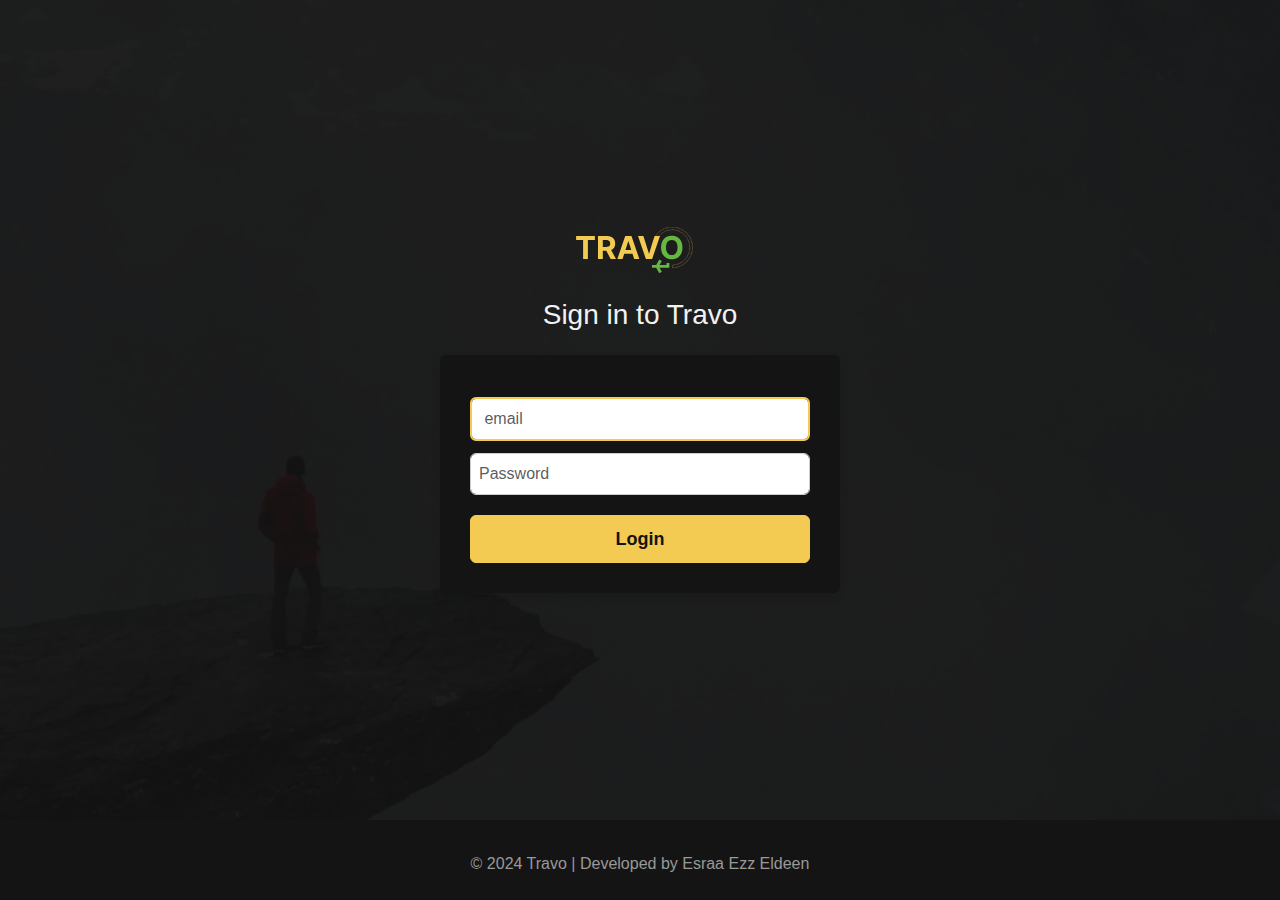
<file: login.html>
<!DOCTYPE html>
<html lang="en">
  <head>
    <meta charset="UTF-8" />
    <meta name="viewport" content="width=device-width, initial-scale=1.0" />
    <link rel="stylesheet" href="CSS/bootstrap.css" />
    <link rel="stylesheet" href="CSS/style.css" />

    <link
      rel="stylesheet"
      href="https://cdnjs.cloudflare.com/ajax/libs/font-awesome/6.6.0/css/all.min.css"
      integrity="sha512-Kc323vGBEqzTmouAECnVceyQqyqdsSiqLQISBL29aUW4U/M7pSPA/gEUZQqv1cwx4OnYxTxve5UMg5GT6L4JJg=="
      crossorigin="anonymous"
      referrerpolicy="no-referrer" />

    <link rel="icon" href="images/icon.png" />
    <title>Travo - Login</title>
  </head>
  <body>
    <div class="log-in">
      <div class="login-overlay"></div>
      <div class="signin d-flex align-items-center">
        <div class="container">
          <div class="travo-login">
            <div class="t-login">
              <a class="navbar-brand" href="index.html"
                ><img src="images/logolight.svg" alt="" width="130px"
              /></a>
              <h3>Sign in to Travo</h3>
            </div>
          </div>

          <div class="login-container">
            <form id="loginForm">
              <input
                type="email"
                class="form-control"
                id="email"
                placeholder=" email"
                required />

              <input
                type="password"
                class="form-control"
                id="password"
                placeholder="Password"
                required />
              <button
                type="submit"
                class="btn login-btn btn-block"
                id="loginhome">
                Login
              </button>

              <div
                id="error-message"
                class="text-danger mt-3"
                style="display: none">
                Invalid email or password, please try again.
              </div>
            </form>
          </div>
        </div>
      </div>

      <div class="footer-login">
        <div class="container">
          <div
            class="row end mt-3 d-flex align-items-center justify-content-center">
            <p>© 2024 Travo | Developed by Esraa Ezz Eldeen</p>
          </div>
        </div>
      </div>
    </div>
    <!-- <script src="https://code.jquery.com/jquery-3.5.1.slim.min.js"></script> -->

    <script src="https://cdn.jsdelivr.net/npm/@popperjs/core@2.9.1/dist/umd/popper.min.js"></script>

    <script src="JS/bootstrap.js"></script>
    <script src="JS/script.js"></script>

    <script src="JS/login.js"></script>
  </body>
</html>
</file>
<file: CSS/style.css>
:root {
  --title-color: hsl(0, 0%, 95%);
  --text-color: hsla(0, 0%, 70%, 0.847);
  --text-color-light: hsl(0, 0%, 60%);
  --container-color: hsl(0, 0%, 8%);
  --font-weight-thin: 400;
  --font-weight-medium: 500;
  --font-weight-semibold: 600;
  --background-dark: #08080a;
}
/* .lightmode {
  --title-color: #08080a;
  --text-color: hsla(0, 0%, 14%, 0.847);
  --text-color-light: hsl(0, 0%, 51%);
  --container-color: white;
} */
html {
  scroll-behavior: smooth;
}
* {
  box-sizing: border-box;
  text-decoration: none;
}
body {
  background-color: var(--container-color);
  color: var(--text-color);
  font-family: Arial, Helvetica, sans-serif;
}
.up {
  position: fixed;
  bottom: 30px;
  right: 30px;
  background-color: #f3ca52;
  border-color: #f3ca52;
  font-weight: 600;
  color: var(--container-color);
  transition: 0.3s;
  display: none;
  z-index: 8;
}
.up:hover {
  background-color: #e3bd4a;
  color: var(--container-color);
  border-color: #dfb63b;
  scale: 1.01;
}
/* _______________________________ start section1 ______________________________________ */
.section1-v {
  position: relative;
  width: 100%;
  height: 100vh;
}
.v-background {
  z-index: -1;
  object-fit: cover;
  object-position: center;
}
.overlay {
  position: absolute;
  top: 0;
  width: 100%;
  height: 100vh;
  background-color: rgba(0, 0, 0, 0.482);
}
.navbar {
  padding: 16px 0;
}
.nav-item a {
  color: var(--title-color);
  font-size: 19px;
  margin-left: 16px;
}
.navbar-nav .nav-item .active {
  color: #f3ca52;
  font-weight: 600;
}
.navbar-nav .nav-item .nav-link:hover {
  color: #f3ca52;
  font-weight: 600;
}
.navbar-toggler {
  background-color: #f3ca52;
}

@media screen and (max-width: 991px) {
  .navbar {
    background-color: #08080a;
    padding: 8px 16px;
  }
  .nav-item {
    margin-bottom: 16px;
  }
  .navbar-collapse {
    padding-bottom: 30px;
  }
}
@media (min-width: 320px) and (max-width: 480px) {
}
@media (min-width: 481px) and (max-width: 768px) {
}

.login {
  font-weight: 500;
  font-size: 18px;
  color: #f3ca52;
  border-color: #f3ca52;
}
.login:hover {
  background-color: #f3ca52;
  color: var(--container-color);
  border-color: #f3ca52;
}
.signup {
  background-color: #f3ca52;
  color: var(--container-color);
  border-color: #f3ca52;
  font-weight: 500;
}
.signup:hover {
  background-color: #e3bd4a;
  color: var(--container-color);
  border-color: #dfb63b;
}

.top-content {
  position: absolute;
  top: 0px;

  text-align: center;
  margin: auto;
  width: 100%;
  /* height: 100%; */
  z-index: 3;
}
.main-title {
  position: absolute;
  text-align: center;
  color: rgb(181, 181, 181);
  top: 50%;
  padding: 0 300px;

  width: 100%;
  z-index: 1;
}
.main-title h2 {
  margin: auto;
}
@media screen and (max-width: 991px) {
  .main-title {
    padding: 0 100px;
  }
}

/* __________________________________________ start about section ___________________________ */

.about {
  min-height: 600px;
  padding: 80px 0;
}
.img2 {
  height: 400px;
  border-right: solid 8px #f3ca52;
}
.img2 img {
  width: 98%;
  height: 100%;
}
.about .content2 h2 {
  color: var(--title-color);
  text-transform: capitalize;
}
.about .content2 h2 span {
  color: #f3ca52;
}
.about .content2 p {
  color: var(--text-color);
  margin-top: 24px;
  padding-right: 60px;
  text-align: justify;
}
.btn2 {
  margin-top: 16px;
  width: 150px;
  height: 50px;
  color: #f3ca52;
  border-color: #f3ca52;
}
.btn2:hover {
  background-color: #f3ca52;
  color: var(--container-color);
  font-weight: 600;
  border-color: #f3ca52;
}
@media (min-width: 320px) and (max-width: 480px) {
  .about {
  /*  text-align: center; */
  }
  .about .content2 {
    padding: 0 36px;
  }
  .about .content2 p {
    padding-right: 0;
  }
}
@media (min-width: 481px) and (max-width: 768px) {
  .about {
    /* text-align: center; */
  }
  .about .content2 {
    padding: 0 36px;
  }
  .about .content2 p {
    padding-right: 0;
  }
}
@media screen and (max-width: 991px) {
  .img2 {
    margin-top: 30px;
  }
}

/* _______________________________________ end about section ___________________________________________ */

/* ___________________________________ start footer ______________________________________________________ */
footer {
  min-height: 280px;
  color: var(--body-font);
  background-color: #08080a;
  padding-top: 100px;
  text-align: center;
}

.footer-tags {
  margin-bottom: 30px;
}
.footer-tags a {
  text-decoration: none;
  color: var(--text-color);
  font-size: 19px;
  margin-left: 12px;
  transition: 0.3s;
}
.footer-tags a:hover {
  color: #f3ca52;
}
.end p {
  color: var(--text-color-light);
  margin: 16px auto;
}
hr {
  color: #f3ca52;
}
/* __________________________________________ end footer _____________________________________________ */
/* _______________________________________ start tips section __________________________________ */
.tips {
  margin-top: 30px;
  margin-bottom: 80px;

  min-height: 600px;
}
.tip-img {
  max-width: 600px;

  margin-left: -100px;
}
.tip-img img {
  width: 98%;
  height: 100%;
}
@media screen and (max-width: 991px) {
  .tip-img {
    margin: auto;
    margin-bottom: 30px;
  }
  .tip-content h2,
  .tip-content .top-p {
    text-align: center;
  }
}
.tip-content {
  padding-left: 16px;
  color: var(--title-color);
}
.tip-content p,
li {
  color: var(--text-color);
}
.tip-content li {
  font-size: 18px;
}
.tip-content li .tip-icon {
  color: #65b741;
  margin-right: 16px;
  margin-top: 6px;
}
.tip-content ul {
  list-style-type: none;
}
.tip-backg {
  position: relative;
  border: 8px solid #65b741;

  padding: 30px 30px;
}
.tip-content .top-p {
  color: #f3ca52;
}
.tip-content h2 {
  margin-bottom: 24px;
}

@media (min-width: 320px) and (max-width: 480px) {
}
@media (min-width: 481px) and (max-width: 768px) {
}

/* ______________________________________________ end tips section ________________________________ */

/* _______________________________________ start blog section __________________________________ */
.section-blog {
  padding: 60px 0;
}
.blog-title {
  text-align: center;
}
.blog-title h2 {
  color: var(--title-color);
}
.blog-title p {
  color: var(--text-color);
}
.name-img {
  width: 50px;
  height: 50px;
  border-radius: 50%;
  overflow: hidden;
  border: 2px solid #65b741;
}
.name-img img {
  width: 100%;
  height: 100%;
  border-radius: 50%;
  padding: 2px;
}
.name-text {
  margin-left: 16px;
}
.name-text p {
  margin-bottom: 0;
  color: var(--text-color-light);
}
.the-name {
  font-weight: 600;
  color: var(--text-color);
}
.blog-body h5 {
  margin-top: 8px;
  color: var(--title-color);
}
.blog-post {
  border: 1px solid #9e9e9e48;
  background-color: var(--container-color);
  border-radius: 4px 4px 0 0;
  transition: 0.3s;
  margin-top: 30px;
}
.blog-body hr {
  color: #65b741;
}
.card-text {
  margin-top: 8px;
  text-align: justify;
}
.react i {
  font-size: 24px;
  transition: 0.3s;
}
.coment p {
  margin-left: 16px;
  margin-bottom: 0;
}
.react i:hover {
  color: #f3ca52;
  cursor: pointer;
}
.like i {
  margin-right: 16px;
}
.like p {
  margin-bottom: 0;
}
.blog-post:hover {
  border: 1px solid #f3ca52;
  scale: 1.03;
  cursor: pointer;
}

/* __________________________________ end blog section _______________________________ */

/* ____________________________ start section3 ____________________________________________ */
.post-b {
  min-height: 300px;
  position: relative;
  padding: 30px 0;
}
.overlay-post {
  position: absolute;
  background-image: url(../images/background_img.png);
  top: 0;
  width: 100%;
  height: 100%;
  opacity: 0.3;
  z-index: -1;
  border-top: 1px solid #65b741;
  /* border-bottom: 1px solid #65b741; */
}
.post-cont {
  text-align: center;
  margin: 30px auto;
}
.post-cont p {
  max-width: 65%;
  margin: auto;
  margin-bottom: 16px;
}
@media (min-width: 320px) and (max-width: 480px) {
.post-cont p {
  max-width: 85%;}
}
.post-cont h2 {
  color: var(--title-color);
}
/* ____________________________ end section3 _____________________________________ */

.section-blog {
  position: relative;
}
/* .section-blog h1{
  position: absolute;
  top: 50px;
  left: 0;
  font-size: 500px;
  z-index: -1;
  text-transform: capitalize;
  opacity: .3;
  color: #bebebe2f;
} */
.blog-title .p-2 {
  margin: auto;
  width: 65%;
  margin-top: 8px;
  text-align: center;
  font-size: 18px;
}
@media screen and (max-width: 991px) {
  .blog-title .p-2 {
    width: 96%;
    
}}
/* @media (min-width: 320px) and (max-width: 480px) {
   .blog-title {
     width: 100%
     margin: auto;
     
   }
} */
.blog-title span {
  color: #f3ca52;
}


.blog-title .p-1 {
  color: #f3ca52;
  margin-bottom: 8px;
}

.swiper {
  width: 100%;
  height: 100%;
}

.swiper-slide {
  padding: 8px;
  margin-bottom: 50px;
  display: flex;
  justify-content: center;
  align-items: center;
}

.swiper-slide img {
  display: block;
  width: 100%;
  height: 100%;
  object-fit: cover;
}

.swiper .swiper-pagination-bullet {
  background-color: #f3ca52;
  width: 30px;
  height: 9px;
  border-radius: 8px;
}
.swiper .swiper-pagination-bullet-active {
  background-color: #f3ca52;
}
/* ________________________________________ start login page __________________________________ */
.log-in {
  width: 100%;
  height: 100vh;
  background-image: url("../images/login.jpeg");
  background-size: cover;
  position: relative;
  z-index: 1;
}
.login-overlay {
  position: absolute;
  width: 100%;
  height: 100vh;
  background-color: var(--container-color);
  opacity: 0.9;
  z-index: -1;
}
.signin {
  height: 100vh;
  padding-bottom: 80px;
}
.log-form {
  background-color: var(--container-color);
  padding: 30px;
  max-width: 400px;
  margin: auto;
}
.login-btn {
  margin-top: 8px;
  max-width: 400px;
  width: 100%;
  height: 48px;
  color: var(--container-color);
  border-color: #f3ca52;
  font-weight: 600;
  font-size: 18px;
  background-color: #f3ca52;
}

.login-btn:hover {
  background-color: #e3bd4a;
  color: var(--container-color);
  border-color: #dfb63b;
}
.travo-login {
  width: 100%;
  margin: auto;
}
.t-login {
  max-width: 400px;
  margin: auto;
  text-align: center;
}
.t-login h3 {
  margin: 24px auto;
  color: var(--title-color);
}
.footer-login {
  position: absolute;
  height: 80px;
  bottom: 0;

  text-align: center;
  background-color: var(--container-color);
  width: 100%;
}
.form-control:focus {
  border: 2px solid #f3ca52;
  box-shadow: none;
}

/* ________________________________________ end login page __________________________________ */
#navuser {
  display: none;
  margin: auto;
}
@media screen and (max-width: 991px) {
  #navuser {
    /* margin: auto; */
  }
}

.login-container {
  background-color: var(--container-color);
  padding: 30px;
  max-width: 400px;
  margin: auto;
  border-radius: 6px;
  box-shadow: 0 4px 8px rgba(0, 0, 0, 0.1);
}

.login-container input {
  width: 100%;
  padding: 8px;
  margin: 12px 0;
  border: 1px solid #ccc;
  border-radius: 6px;
}
</file>
